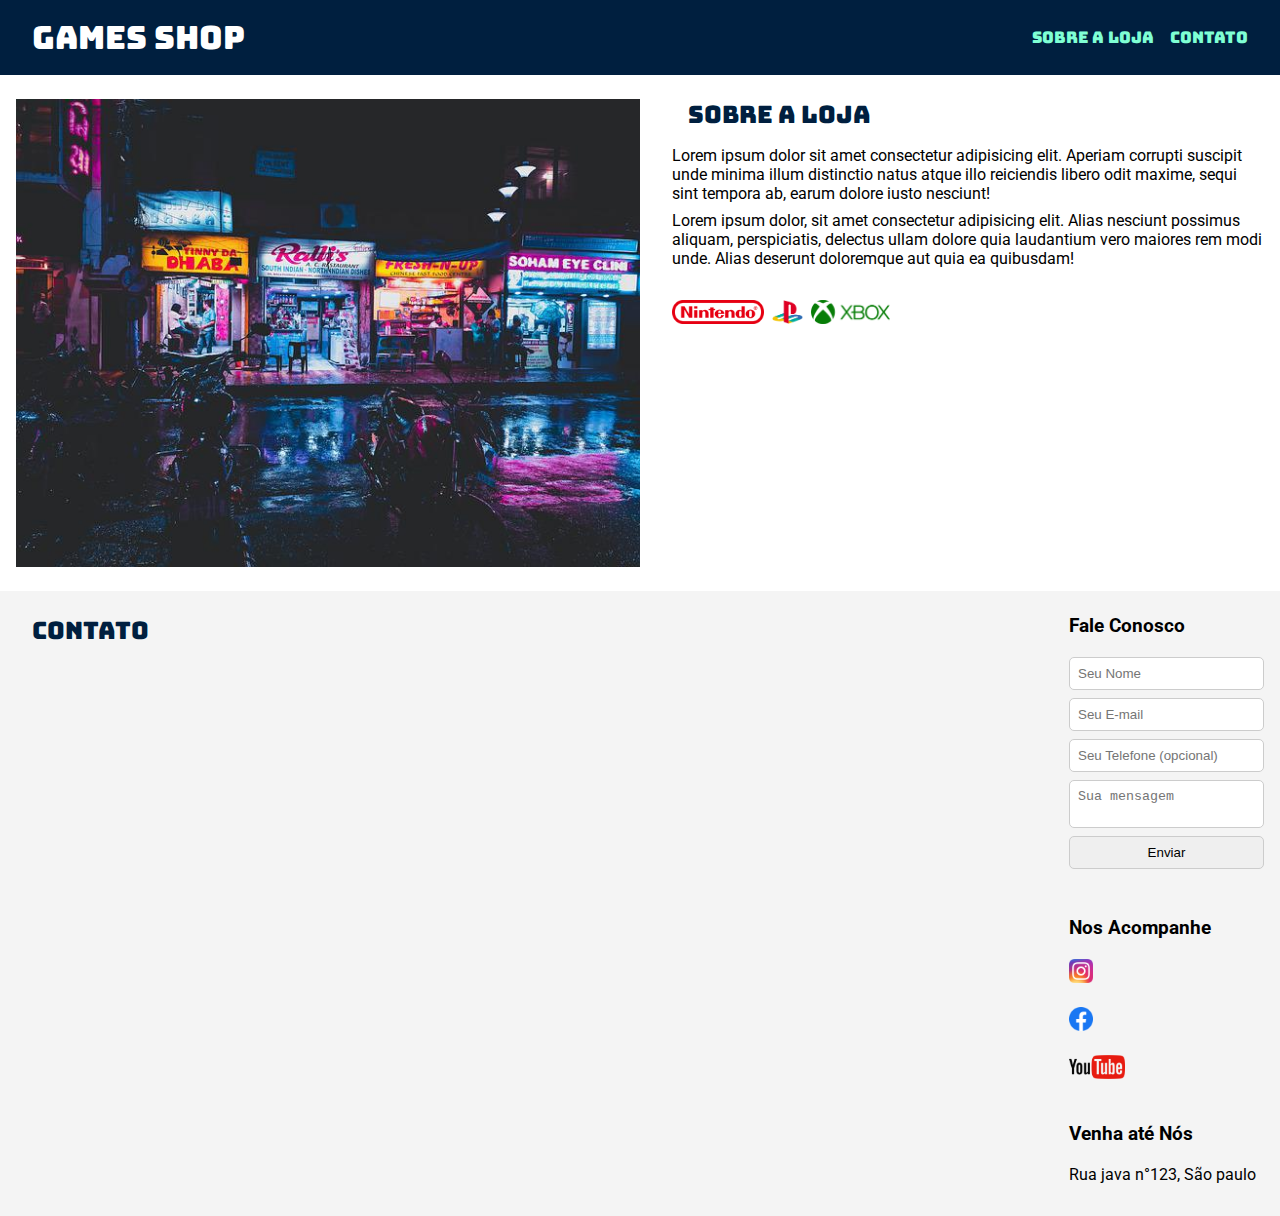
<file: index.html>
<!DOCTYPE html>
<html lang="pt-br">
<head>
    <meta charset="UTF-8">
    <meta name="viewport" content="width=device-width, initial-scale=1.0">
    <title>Games Shop - A sua loja de games</title>
    <link rel="stylesheet" href="./main.css">
    <link rel="preconnect" href="https://fonts.googleapis.com">
<link rel="preconnect" href="https://fonts.gstatic.com" crossorigin>
<link href="https://fonts.googleapis.com/css2?family=Bungee&family=Roboto:ital,wght@0,100;0,300;0,400;0,500;0,700;0,900;1,100;1,300;1,400;1,500;1,700;1,900&display=swap" rel="stylesheet">
</head>
<body>
    <header>
        <div class="container">
            <h1>Games Shop</h1>
            <nav>
                <ul>
                    <li>
                        <a href="#">Sobre a Loja</a>
                    </li>
                    <li>
                        <a href="#">Contato</a>
                    </li>
                </ul>
            </nav>
        </div>
    </header>
    <section>
        <div class="container">
            <img class="store-front" src="./loja.jpg" alt="Fachada da loja games shop">
            <div>
                <h2>
                    sobre a Loja
                </h2>
                <p>
                    Lorem ipsum dolor sit amet consectetur adipisicing elit. Aperiam corrupti suscipit unde minima illum distinctio natus atque illo reiciendis libero odit maxime, sequi sint tempora ab, earum dolore iusto nesciunt!
                    
                </p>
                <p>
                    Lorem ipsum dolor, sit amet consectetur adipisicing elit. Alias nesciunt possimus aliquam, perspiciatis, delectus ullam dolore quia laudantium vero maiores rem modi unde. Alias deserunt doloremque aut quia ea quibusdam!
                </p>
                <ul class="brands-list">
                    <li>
                        <img src="./nintendo.png" alt="nintendo">
                    </li>
                    <li>
                        <img src="./playstation.png" alt="playstation">
                    </li>
                    <li>
                        <img src="./xbox.png" alt="xbox">
                    </li>
                </ul>
            </div>
        </div>
    </section>
    <section id="Contact">
        <div class="container">
                    <h2>Contato</h2>
            <div class="contact-methods">
                <div>
                    <h3>Fale Conosco</h3>
                    <form>
                        <input type="text" placeholder="Seu Nome"> 
                        <input type="email" placeholder="Seu E-mail"> 
                        <input type="tel" placeholder="Seu Telefone (opcional)"> 
                        <textarea placeholder="Sua mensagem" required></textarea>
                        <button type="submit">Enviar</button>
                    </form>
                </div>
                <div>
                    <h3>Nos Acompanhe</h3>
                    <ul class="social-links">
                        <li>
                            <a href="#" title="Siga-nos no Instagram">
                                <img src="./instagram.png" alt="logo do instagram">
                            </a>
                        </li>
                        <li>
                            <a href="#" title="Siga-nos no Facebook">
                                <img src="./facebook.png" alt="logo do facebook">
                            </a>
                        </li>
                        <li>
                            <a href="#" title="Visite nosso canal no Youtube">
                                <img src="./youtube.png" alt="logo do youtube">
                            </a>
                        </li>
                    </ul>
                </div>
                <div>
                    <h3>
                        Venha até Nós
                    </h3>
                    <p>
                        Rua java n°123, São paulo
                    </p>
                </div>
            </div>
        </div>
    </section>
</body>
</html>
</file>
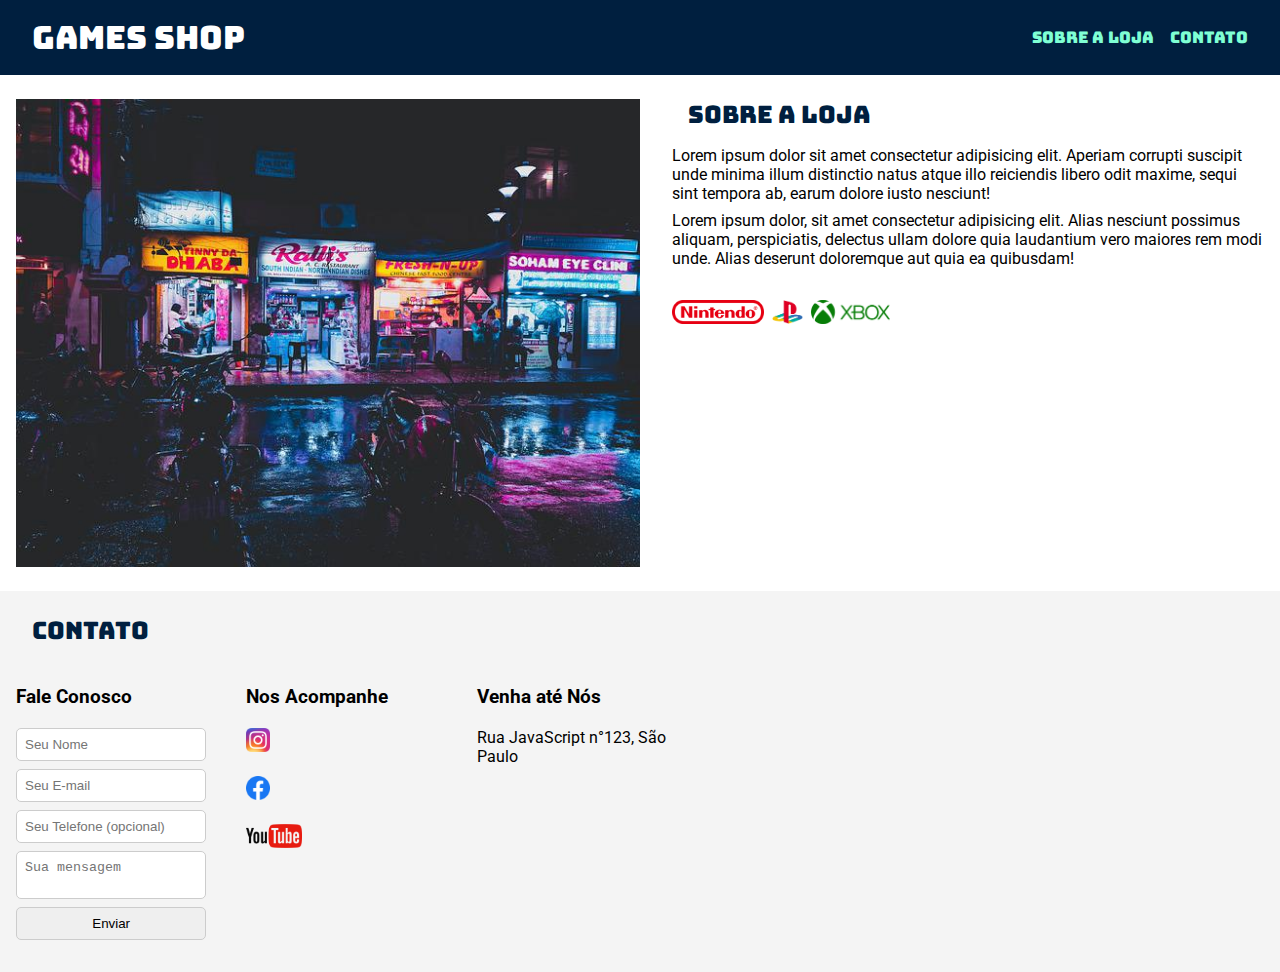
<file: index2.html>
<!DOCTYPE html>
<html lang="pt-br">
<head>
    <meta charset="UTF-8">
    <meta name="viewport" content="width=device-width, initial-scale=1.0">
    <title>Games Shop - A sua loja de games</title>
    <link rel="stylesheet" href="./main2.css">
    <link rel="preconnect" href="https://fonts.googleapis.com">
<link rel="preconnect" href="https://fonts.gstatic.com" crossorigin>
<link href="https://fonts.googleapis.com/css2?family=Bungee&family=Roboto:ital,wght@0,100;0,300;0,400;0,500;0,700;0,900;1,100;1,300;1,400;1,500;1,700;1,900&display=swap" rel="stylesheet">
</head>
<body>
    <header>
        <div class="container">
            <h1>Games Shop</h1>
            <nav>
                <ul>
                    <li>
                        <a href="#">Sobre a Loja</a>
                    </li>
                    <li>
                        <a href="#">Contato</a>
                    </li>
                </ul>
            </nav>
        </div>
    </header>
    <section>
        <div class="container">
            <img class="store-front" src="./loja.jpg" alt="Fachada da loja games shop">
            <div>
                <h2>
                    sobre a Loja
                </h2>
                <p>
                    Lorem ipsum dolor sit amet consectetur adipisicing elit. Aperiam corrupti suscipit unde minima illum distinctio natus atque illo reiciendis libero odit maxime, sequi sint tempora ab, earum dolore iusto nesciunt!
                    
                </p>
                <p>
                    Lorem ipsum dolor, sit amet consectetur adipisicing elit. Alias nesciunt possimus aliquam, perspiciatis, delectus ullam dolore quia laudantium vero maiores rem modi unde. Alias deserunt doloremque aut quia ea quibusdam!
                </p>
                <ul class="brands-list">
                    <li>
                        <img src="./nintendo.png" alt="nintendo">
                    </li>
                    <li>
                        <img src="./playstation.png" alt="playstation">
                    </li>
                    <li>
                        <img src="./xbox.png" alt="xbox">
                    </li>
                </ul>
            </div>
        </div>
    </section>
<section id="Contact">
    <div class="container">
        <h2>CONTATO</h2>
        <div class="contact-methods">
            <div class="contact-form">
                <h3>Fale Conosco</h3>
                <form>
                    <input type="text" placeholder="Seu Nome"> 
                    <input type="email" placeholder="Seu E-mail"> 
                    <input type="tel" placeholder="Seu Telefone (opcional)"> 
                    <textarea placeholder="Sua mensagem" required></textarea>
                    <button type="submit">Enviar</button>
                </form>
            </div>
            <div class="social-links-section">
                <h3>Nos Acompanhe</h3>
                <ul class="social-links">
                    <li><a href="#" title="Siga-nos no Instagram"><img src="./instagram.png" alt="logo do instagram"></a></li>
                    <li><a href="#" title="Siga-nos no Facebook"><img src="./facebook.png" alt="logo do facebook"></a></li>
                    <li><a href="#" title="Visite nosso canal no Youtube"><img src="./youtube.png" alt="logo do youtube"></a></li>
                </ul>
            </div>
            <div class="address-section">
                <h3>Venha até Nós</h3>
                <p>Rua JavaScript n°123, São Paulo</p>
            </div>
        </div>
    </div>
</section>
</file>
<file: main.css>
* {
    margin: 0;
    padding: 0;
    box-sizing: border-box;
}

body {
    font-family: "Roboto", sans-serif;
}

header,
section h2 {
    font-family: "Bungee", sans-serif;
}

header {
    padding: 16px 0;
    background-color: #001f3f;
    color: white;
}

header h1,
section h2 {
    font-weight: normal;
    margin-left: 16px;
}

header nav ul {
    list-style: none;
    display: flex;
    gap: 16px;
    margin-right: 16px;
}

header nav li a {
    color: aquamarine;
    text-decoration: none;
}

.container {
    max-width: 1280px;
    width: 100%;
    margin: 0 auto;
    padding: 0 16px;
}

header .container {
    display: flex;
    align-items: center;
    justify-content: space-between;
}

section {
    padding: 24px 0;
}

section .container {
    display: flex;
    align-items: flex-start;
    gap: 32px;
}

section img.store-front {
    max-width: 50%;
    height: auto;
}

section .content {
    max-width: 50%;
}

section h2 {
    margin-bottom: 16px;
    color: #001f3f;
}

section p {
    margin-bottom: 8px;
}

ul.brands-list {
    display: flex;
    gap: 8px;
    list-style: none;
    padding: 24px 0;
}

ul.brands-list li {
    display: inline;
}

ul.brands-list img {
    height: 24px;
}

#Contact {
    padding: 24px 0;
    background-color: #f4f4f4;
}

#Contact .container {
    display: flex;
    justify-content: space-between;
    flex-wrap: wrap;
}

.contact-methods {
    display: flex;
    flex-direction: column;
    gap: 40px;
}

.contact-methods div {
    flex: 1;
}

.contact-methods h3 {
    margin-bottom: 20px;
}

form input,
form textarea,
form button {
    display: block;
    width: 100%;
    max-width: 320px;
    margin-bottom: 8px;
    padding: 8px;
    border: 1px solid #ccc;
    border-radius: 5px;
}

form textarea {
    resize: none;
}

.social-links {
    list-style: none;
    display: flex;
    flex-direction: column;
    gap: 20px;
}

.social-links li img {
    height: 24px;
}
</file>
<file: main2.css>
* {
    margin: 0;
    padding: 0;
    box-sizing: border-box;
}

body {
    font-family: "Roboto", sans-serif;
}

header, section h2 {
    font-family: "Bungee", sans-serif;
}

header {
    padding: 16px 0;
    background-color: #001f3f;
    color: white;
}

header h1, section h2 {
    font-weight: normal;
    margin-left: 16px;
}

header nav ul {
    list-style: none;
    display: flex;
    gap: 16px;
    margin-right: 16px;
}

header nav li a {
    color: aquamarine;
    text-decoration: none;
}

.container {
    max-width: 1280px;
    width: 100%;
    margin: 0 auto;
    padding: 0 16px;
}

header .container {
    display: flex;
    align-items: center;
    justify-content: space-between;
}

section {
    padding: 24px 0;
}

section .container {
    display: flex;
    align-items: flex-start;
    gap: 32px;
}

section img.store-front {
    max-width: 50%;
    height: auto;
}

section .content {
    max-width: 50%;
}

section h2 {
    margin-bottom: 16px;
    color: #001f3f;
}

section p {
    margin-bottom: 8px;
}

ul.brands-list {
    display: flex;
    gap: 8px;
    list-style: none;
    padding: 24px 0;
}

ul.brands-list li {
    display: inline;
}

ul.brands-list img {
    height: 24px;
}

#Contact {
    padding: 24px 0;
    background-color: #f4f4f4;
}

#Contact .container {
    display: flex;
    flex-direction: column;
    gap: 24px;
}

#Contact h2 {
    text-align: center;
    color: #001f3f;
}

.contact-methods {
    display: flex;
    justify-content: space-between;
    gap: 40px;
}

.contact-methods div {
    flex: 1;
}

.contact-form, .social-links-section, .address-section {
    flex-basis: 30%;
}

.contact-form h3, .social-links-section h3, .address-section h3 {
    margin-bottom: 20px;
}

form input, form textarea, form button {
    display: block;
    width: 100%;
    max-width: 320px;
    margin-bottom: 8px;
    padding: 8px;
    border: 1px solid #ccc;
    border-radius: 5px;
}

form textarea {
    resize: none;
}

.social-links {
    list-style: none;
    display: flex;
    flex-direction: column;
    gap: 20px;
}

.social-links li img {
    height: 24px;
}
</file>
